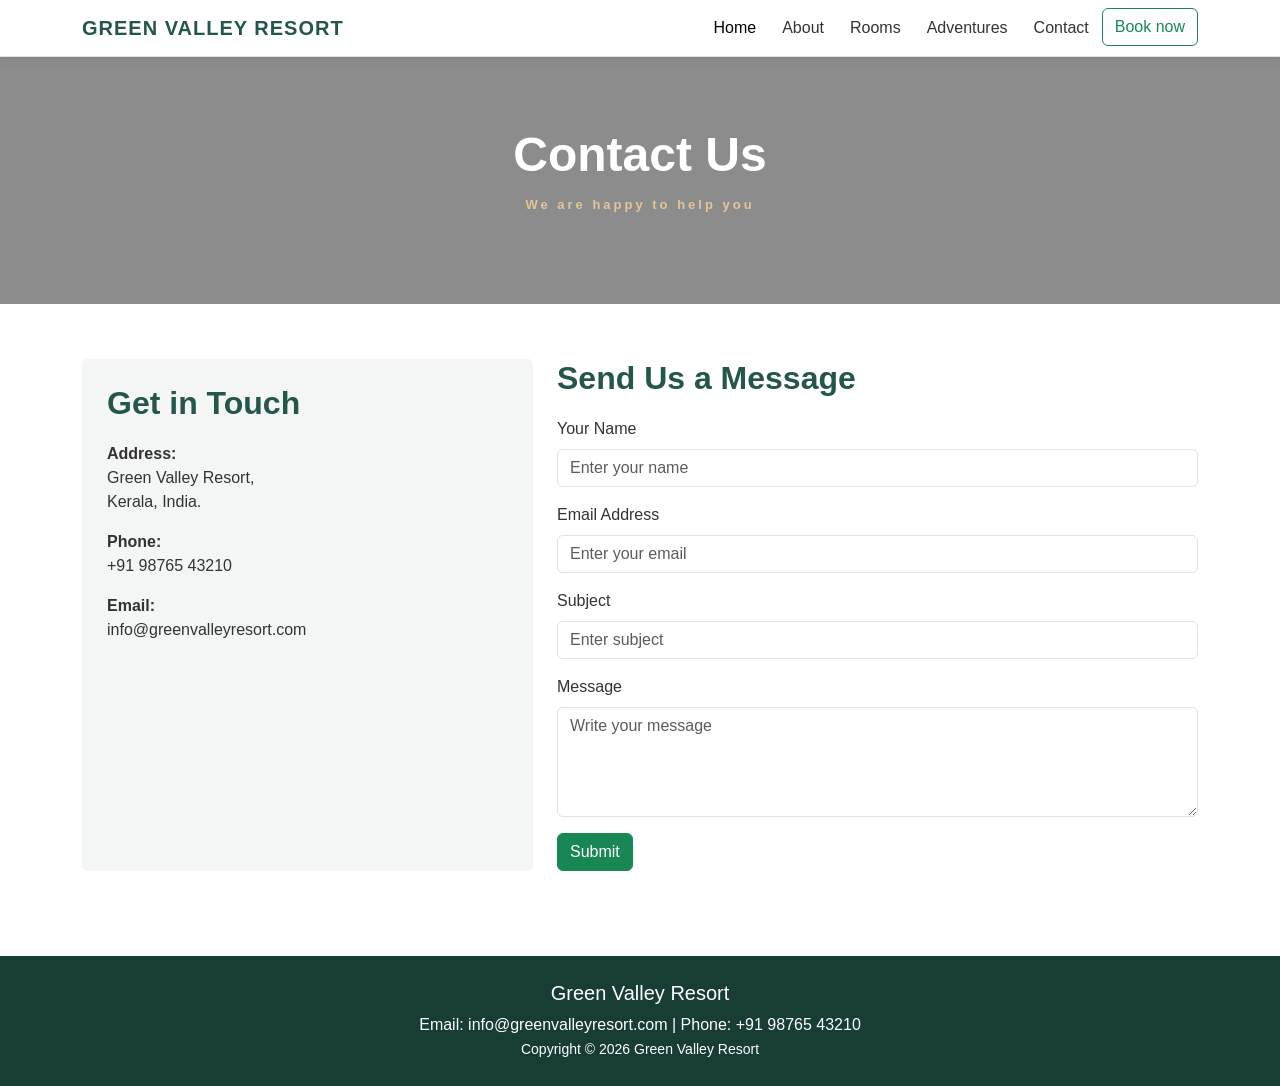
<file: contact.html>
<!DOCTYPE html>
<html lang="en">
<head>
    <meta charset="UTF-8">
    <meta name="viewport" content="width=device-width, initial-scale=1.0">

    <title>Green Valley Resort</title>

    <link href="https://cdn.jsdelivr.net/npm/bootstrap@5.3.3/dist/css/bootstrap.min.css" rel="stylesheet">
    <link rel="stylesheet" href="style.css">
</head>

<body>
    <nav class="navbar navbar-expand-lg border-bottom">
        <div class="container">
            <a class="navbar-brand" href="index.html">GREEN VALLEY RESORT</a>

            <button class="navbar-toggler" type="button"
                data-bs-toggle="collapse"
                data-bs-target="#navbarNav"
                aria-controls="navbarNav"
                aria-expanded="false"
                aria-label="Toggle navigation">
                <span class="navbar-toggler-icon"></span>
            </button>

            <div class="collapse navbar-collapse" id="navbarNav">
                <ul class="navbar-nav ms-auto">
                    <li class="nav-item">
                        <a class="nav-link active" href="index.html">Home</a>
                    </li>

                    <li class="nav-item">
                        <a class="nav-link" href="about.html">About</a>
                    </li>

                    <li class="nav-item">
                        <a class="nav-link" href="rooms.html">Rooms</a>
                    </li>

                    <li class="nav-item">
                        <a class="nav-link" href="adventures.html">Adventures</a>
                    </li>

                    <li class="nav-item">
                        <a class="nav-link" href="contact.html">Contact</a>
                    </li>
                                        <li>
                        <a href="rooms.html" class="btn btn-outline-success"">Book now</a>
                    </li>
                </ul>
            </div>
        </div>
    </nav>

    <section class="page-banner">
        <div class="container">
            <h1 class="display-5 fw-bold">Contact Us</h1>
            <p class="home-tag">We are happy to help you</p>
        </div>
    </section>

    <section class="section-padding">
        <div class="container">
            <div class="row g-4">
                <div class="col-md-5">
                    <div class="contact-box h-100">
                        <h2 class="section-title">Get in Touch</h2>
                        <p><strong>Address:</strong><br>
                            Green Valley Resort,<br>
                            Kerala, India.
                        </p>
                        <p><strong>Phone:</strong><br>+91 98765 43210</p>
                        <p><strong>Email:</strong><br>info@greenvalleyresort.com</p>
                    </div>
                </div>

                <div class="col-md-7">
                    <h2 class="section-title">Send Us a Message</h2>

                    <form>
                        <div class="mb-3">
                            <label for="name" class="form-label">Your Name</label>
                            <input
                                type="text"
                                class="form-control"
                                id="name"
                                placeholder="Enter your name"
                            >
                        </div>

                        <div class="mb-3">
                            <label for="email" class="form-label">Email Address</label>
                            <input
                                type="email"
                                class="form-control"
                                id="email"
                                placeholder="Enter your email"
                            >
                        </div>

                        <div class="mb-3">
                            <label for="subject" class="form-label">Subject</label>
                            <input
                                type="text"
                                class="form-control"
                                id="subject"
                                placeholder="Enter subject"
                            >
                        </div>

                        <div class="mb-3">
                            <label for="message" class="form-label">Message</label>
                            <textarea
                                class="form-control"
                                id="message"
                                rows="4"
                                placeholder="Write your message"
                            ></textarea>
                        </div>

                        <button type="submit" class="btn btn-success">
                            Submit
                        </button>
                    </form>
                </div>
            </div>
        </div>
    </section>

    <footer class="footer">
        <div class="container text-center">
            <h5>Green Valley Resort</h5>
            <p class="mb-0">Email: info@greenvalleyresort.com | Phone: +91 98765 43210</p>
            <small>Copyright &copy; 2026 Green Valley Resort</small>
        </div>
    </footer>
<script src="https://cdn.jsdelivr.net/npm/bootstrap@5.3.3/dist/js/bootstrap.bundle.min.js"></script>

</body>
</html>
</file>
<file: style.css>
body {
    font-family: Arial, sans-serif;
    color: #333333;
    background-color: #ffffff;
    padding-top: 56px;
}

/* Navbar  */

.navbar {
    background-color: #ffffff;
    position: fixed;
    top: 0;
    left: 0;
    width: 100%;
    z-index: 1000;
    background-color: #ffffff;
    box-shadow: 0 2px 10px rgba(0, 0, 0, 0.08);
}

.navbar-brand {
    color: #24564b;
    font-weight: bold;
    letter-spacing: 1px;
}

.nav-link {
    color: #333333;
    margin: 0 5px;
}

.nav-link:hover,
.nav-link.active {
    color: #c28b50;
}

/* Home content  */
.home {
    min-height: 890px;
    background: linear-gradient(90deg,rgba(12, 39, 32, 0.85),rgba(12, 39, 32, 0.25)),
        url("https://images.unsplash.com/photo-1507525428034-b723cf961d3e?auto=format&fit=crop&w=1600&q=80");
    background-size: cover;
    background-position: center;
    display: flex;
    align-items: center;
    color: white;
    padding: 100px 20px;
}

.home-content {
    max-width: 650px;
}

.home-tag {
    display: inline-block;
    font-size: 13px;
    letter-spacing: 3px;
    color: #e5c49a;
    margin-bottom: 20px;
    font-weight: bold;
}

.home h1 {
    font-size: clamp(38px, 5vw, 65px);
    font-weight: 700;
    line-height: 1.15;
    margin-bottom: 22px;
}

.home h1 span {
    color: #e5c49a;
}

.home p {
    font-size: 17px;
    line-height: 1.8;
    color: #eeeeee;
    max-width: 520px;
    margin-bottom: 30px;
}


.page-banner {
    background-image: linear-gradient(rgba(0, 0, 0, 0.45), rgba(0, 0, 0, 0.45)),
        url("https://images.unsplash.com/photo-1507525428034-b723cf961d3e?auto=format&fit=crop&w=1600&q=80");
    background-size: cover;
    background-position: center;
    color: white;
    text-align: center;
    padding: 70px 20px;
}

.section-padding {
    padding: 55px 0;
}

.section-title {
    color: #24564b;
    margin-bottom: 20px;
    font-weight: bold;
}

.card {
    width: 100%;
    height: 100%;
    border: 1px solid #eeeeee;
}

.card img {
    display: block;
    width: 100%;
    height: 220px;
    object-fit: cover;
}

/* .btn-resort {
    background-color: #24564b;
    color: white;
    border: none;
}

.btn-resort:hover {
    background-color: #173d35;
    color: white;
} */

.footer {
    background-color: #173d35;
    color: white;
    padding: 25px 0;
    margin-top: 30px;
}

.footer a {
    color: white;
    text-decoration: none;
}

.footer a:hover {
    text-decoration: underline;
}

.contact-box {
    background-color: #f3f6f4;
    padding: 25px;
    border-radius: 5px;
}


/* About Section */

.about-section {
    background-color: #ffffff;
}

.about-tag {
    color: #c28b50;
    font-size: 13px;
    font-weight: bold;
    letter-spacing: 2px;
    display: inline-block;
    margin-bottom: 15px;
}

.about-heading {
    color: #173d35;
    font-size: 38px;
    font-weight: bold;
    line-height: 1.3;
    margin-bottom: 15px;
}

.about-line {
    width: 65px;
    height: 3px;
    background-color: #c28b50;
    margin-bottom: 25px;
}

.about-section p {
    color: #666666;
    font-size: 16px;
    line-height: 1.9;
    margin-bottom: 15px;
}

.about-image-style {
    padding: 12px;
    background-color: #f8f9f6;
    border-radius: 12px;
}

.about-image {
    width: 100%;
    height: 380px;
    object-fit: cover;
    border-radius: 8px;
    display: block;
}



/* media queries  */

@media (max-width: 576px) {

    .navbar-nav {
        flex-direction: row;
        flex-wrap: wrap;
    }

    .home {
        min-height: 500px;
        padding: 75px 15px;
        background-position: center;
    }

    .home h1 {
        font-size: 38px;
    }

    .home p {
        font-size: 15px;
    }

    .home-buttons {
        gap: 10px;
    }

    .page-banner {
        padding: 50px 15px;
    }

    .section-padding,
    .section-class {
        padding: 35px 0;
    }

    .card img {
        height: 200px;
    }

    .contact-box {
        padding: 20px;
    }
}


/* animation card  */

.card {
    overflow: hidden;
    transition: transform 0.3s ease, box-shadow 0.3s ease;
}

.card:hover {
    transform: translateY(-8px);
    box-shadow: 0 8px 20px rgba(0, 0, 0, 0.18);
}

.card img {
    transition: transform 0.3s ease;
}

.card:hover img {
    transform: scale(1.05);
}
</file>
